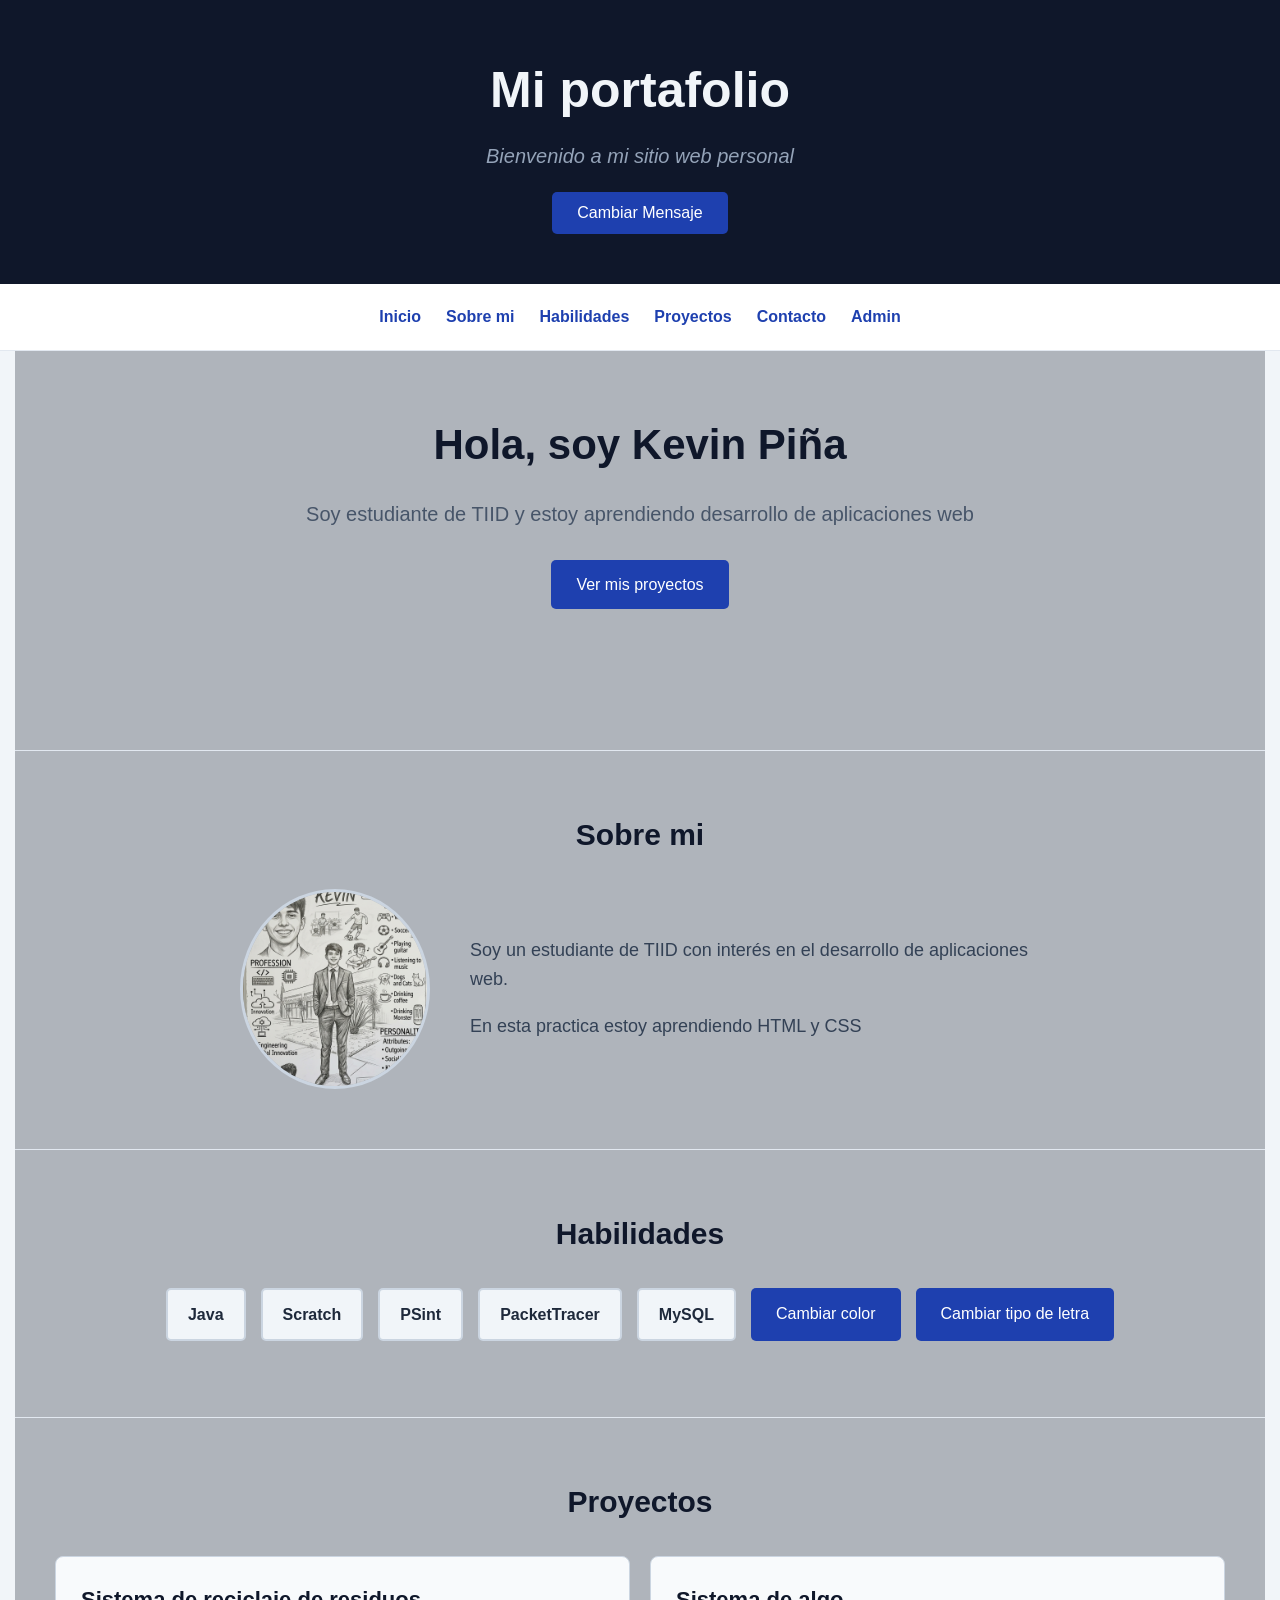
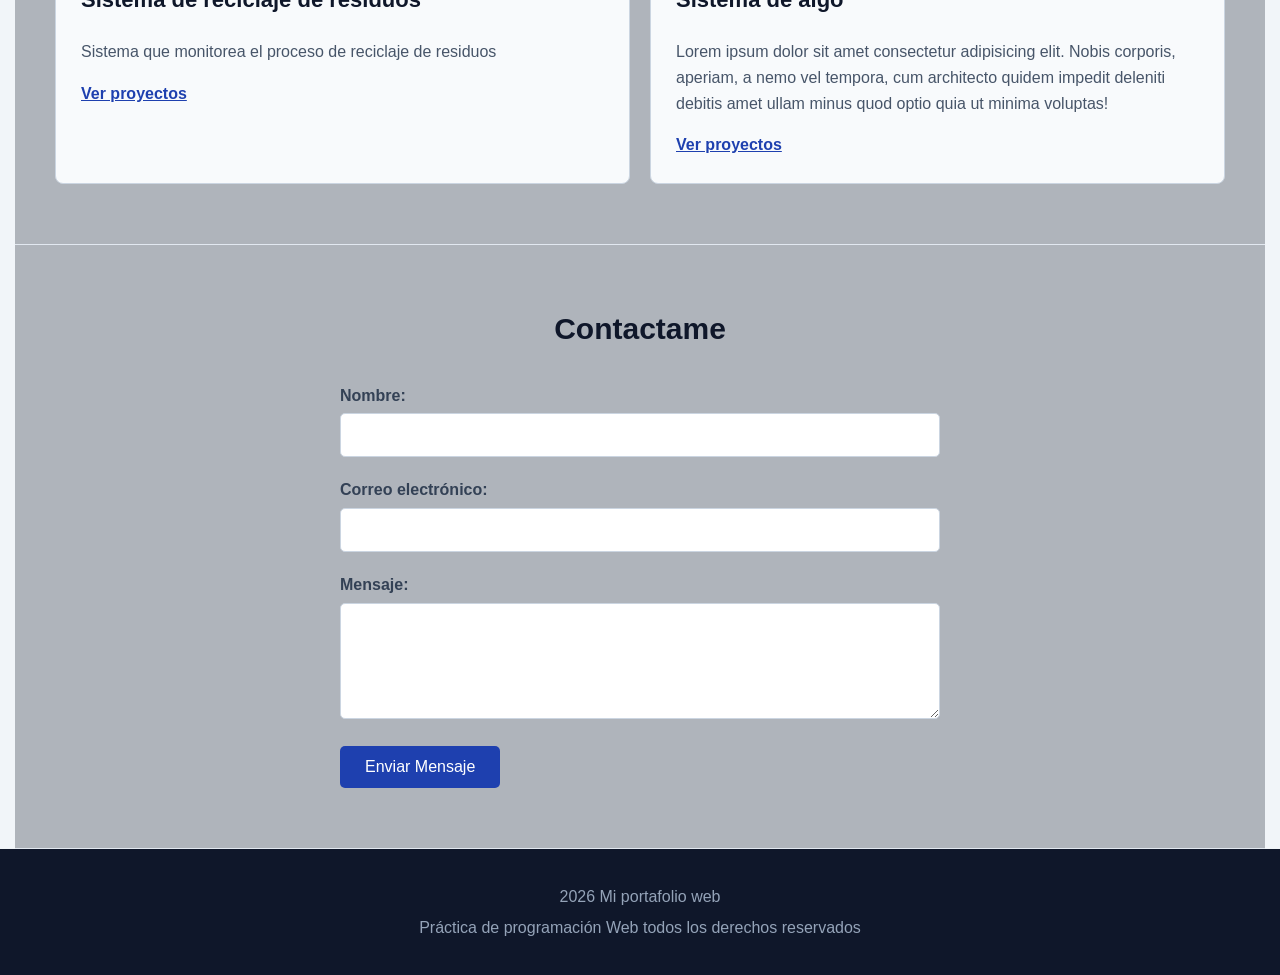
<file: miPortafolio/index.html>
<!DOCTYPE html>
<html lang="en">
<head>
    <meta charset="UTF-8">
    <meta name="viewport" content="width=device-width, initial-scale=1.0">
    <title>Portafolio</title>
    <link rel="stylesheet" href="./css/estilos.css">
</head>
<body>
    
    <!-- Aquí esta el encabezado -->
    <header>
        <h1>Mi portafolio</h1>
        <p>Bienvenido a mi sitio web personal</p>
    </header>

    <!-- Aquí comienza la navegación -->
    <nav>
            <a href="#inicio">Inicio</a>
            <a href="#sobre-mi">Sobre mi</a>
            <a href="#habilidades">Habilidades</a>
            <a href="#proyectos">Proyectos</a>
            <a href="#contacto">Contacto</a>
            <a href="admin.php">Admin</a>
    </nav>
    <!-- Contenido principal -->
    <main>
        <section class="seccion-inicio" id="inicio">
            <div class="seccion-contenido">
                <h2>Hola, soy Kevin Piña</h2>
                <p>Soy estudiante de TIID y estoy aprendiendo desarrollo de aplicaciones web</p>
                <a href="" class="boton">Ver mis proyectos</a>
            </div>
        </section>
    
    <!-- Sección sobre mi -->

    <section id="sobre-mi">
        <h2>Sobre mi</h2>
        <div class="sobre-mi-contenido">
            <img src="Who are you.png" alt="Foto de Kevin Piña">
            <div>
                <p>Soy un estudiante de TIID con interés en el desarrollo de aplicaciones web.</p>
                <p>En esta practica estoy aprendiendo HTML y CSS</p>
            </div>
        </div>
    </section>

    <!-- Sección de habilidades -->
    <section id="habilidades">
        <h2>Habilidades</h2>
        <ul class="lista-habilidades">
            <li>Java</li>
            <li>Scratch</li>
            <li>PSint</li>
            <li>PacketTracer</li>
            <li>MySQL</li>
        </ul>
    </section>

    <!-- Seccion de proyectos -->
    <section id="proyectos">
        <h2>Proyectos</h2>
            <div class="contenedor-proyectos">
                <article class="proyecto">
                    <h3>Sistema de reciclaje de residuos</h3>
                    <p>Sistema que monitorea el proceso de reciclaje de residuos</p>
                    <a href="">Ver proyectos</a>
                </article>

                <article class="proyecto">
                    <h3>Sistema de algo</h3>
                    <p>Lorem ipsum dolor sit amet consectetur adipisicing elit. Nobis corporis, aperiam, a nemo vel tempora, cum architecto quidem impedit deleniti debitis amet ullam minus quod optio quia ut minima voluptas!</p>
                    <a href="">Ver proyectos</a>
                </article>
            </div>
    </section>

    <!-- Sección de contacto -->
    <section id="contacto">
        <h2>Contactame</h2>
        <form action="">
            <div class="campo">
                <label for="">Nombre:</label>
                <input type="text">
            </div>
            <div class="campo">
                <label for="">Correo electrónico:</label>
                <input type="email">
            </div>
            <div class="campo">
                <label for="">Mensaje:</label>
                <textarea rows="5"></textarea>
            </div>

            <button type="submit">Enviar Mensaje</button>
        </form>
    </section>
    </main>

    <footer>
        <p>2026 Mi portafolio web</p>
        <p>Práctica de programación Web todos los derechos reservados</p>
    </footer>

    <script src="./js/main.js"></script>
</body>
</html>
</file>
<file: miPortafolio/css/estilos.css>
/* Configuración general */
* {
    box-sizing: border-box;
}

html {
    scroll-behavior: smooth;
}

body {
    margin: 0;
    font-family: Arial, Helvetica, sans-serif;
    line-height: 1.6;
    color: #2c3e50;
    background-color: #f1f5f9; 
}

/* Encabezado */
header {
    text-align: center;
    padding: 50px 20px;
    background-color: #0f172a; 
    color: #f1f5f9;
}

header h1 {
    margin: 0;
    font-size: 50px;
}

header p {
    margin-top: 10px;
    font-size: 20px;
    font-style: italic;
    color: #94a3b8;
}

/* Navegación */
nav{
    display: flex;
    justify-content: center;
    gap: 25px;
    padding: 20px;
    background-color: #ffffff;
    border-bottom: 1px solid #e2e8f0;
}

nav a {
    color: #1e40af;
    text-decoration: none;
    font-weight: bold;
    transition: color 0.2s ease;
}

nav a:hover {
    color: #0f172a;
    text-decoration: underline;
}

/* Main */
main {
    max-width: 1250px;
    margin: 0 auto;
    background-color: #afb4bb;
}

/* Secciones */
section {
    padding: 60px 40px;
    border-bottom: 1px solid #e2e8f0;
}

section h2 {
    margin-top: 0;
    margin-bottom: 30px;
    text-align: center;
    font-size: 30px;
    color: #0f172a;
}

.seccion-inicio {
    min-height: 400px;
    display: flex;
    justify-content: center;
    align-content: center;
    text-align: center;
}

.seccion-contenido {
    max-width: 700px;
}

.seccion-contenido h2 {
    font-size: 42px;
    margin-bottom: 15px;
}

.seccion-contenido p{
    font-size: 20px;
    margin-bottom: 30px;
    color: #475569;
}

/* Botón */
.boton, button {
    display: inline-block;
    padding: 12px 25px;
    border: none;
    border-radius: 5px;
    background-color: #1e40af; 
    color: #ffffff;
    text-decoration: none;
    font-size: 16px;
    cursor: pointer;
    transition: background-color 0.2s ease;
}

.boton:hover, button:hover{
    background-color: #1d4ed8; 
    color: #ffffff;
}

/* Sección sobre mi */

.sobre-mi-contenido{
    display: flex;
    align-items: center;
    gap: 40px;
    max-width: 800px;
    margin: 0 auto;
}

.sobre-mi-contenido img {
    width: 200px;
    height: 200px;
    object-fit: cover;
    border-radius: 50%;
    border: 3px solid #cbd5e1;
}

.sobre-mi-contenido p {
    font-size: 18px;
    color: #334155;
}

/* Habilidades */

.lista-habilidades {
    display: flex;
    justify-content: center;
    flex-wrap: wrap;
    gap: 15px;
    padding: 0;
    list-style: none;
}

.lista-habilidades li {
    padding: 12px 20px;
    background-color: #f1f5f9; 
    border: 2px solid #cbd5e1; 
    border-radius: 5px;
    font-weight: bold;
    color: #1e293b;
}

/* Sección proyectos */

.contenedor-proyectos {
    display: flex;
    gap: 20px;
    flex-wrap: wrap;
}

.proyecto {
    flex: 1;
    min-width: 250px;
    padding: 25px;
    border: 1px solid #cbd5e1;
    border-radius: 8px;
    background-color: #f8fafc;
}

.proyecto h3 {
    margin-top: 0;
    font-size: 22px;
    color: #0f172a;
}

.proyecto p {
    color: #475569;
}

.proyecto a {
    color: #1e40af;
    font-weight: bold;
}

.proyecto a:hover {
    color: #0f172a;
}

/* Formulario */

form {
    max-width: 600px;
    margin: 0 auto;
}

.campo {
    margin-bottom: 20px;
}

.campo label {
    display: block;
    margin-bottom: 5px;
    font-weight: bold;
    color: #334155;
}

.campo input,
.campo textarea {
    width: 100%;
    padding: 12px;
    border: 1px solid #cbd5e1;
    border-radius: 5px;
    font-family: inherit;
    font-size: 16px;
    background-color: #ffffff;
    color: #0f172a;
}

.campo input:focus,
.campo textarea:focus {
    outline: none;
    border-color: #1e40af;
}

.campo textarea {
    resize: vertical;
}

/* Pie de página */

footer {
    padding: 30px 20px;
    text-align: center;
    background-color: #0f172a; 
    color: #f1f5f9;
}

footer p {
    margin: 5px;
    color: #94a3b8;
}

/* Diseño responsive */

@media (max-width: 600px) {
    header h1 {
        font-size: 32px;
    }

    nav {
        flex-direction: column;
        align-items: center;
        gap: 10px;
    }

    section {
        padding: 40px 20px;
    }

    .inicio-contenido h2{
        font-size: 32px;
    }

    .sobre-mi-contenido {
        flex-direction: column;
        text-align: center;
    }

    .contenedor-proyectos {
        flex-direction: column;
    }
}
</file>
